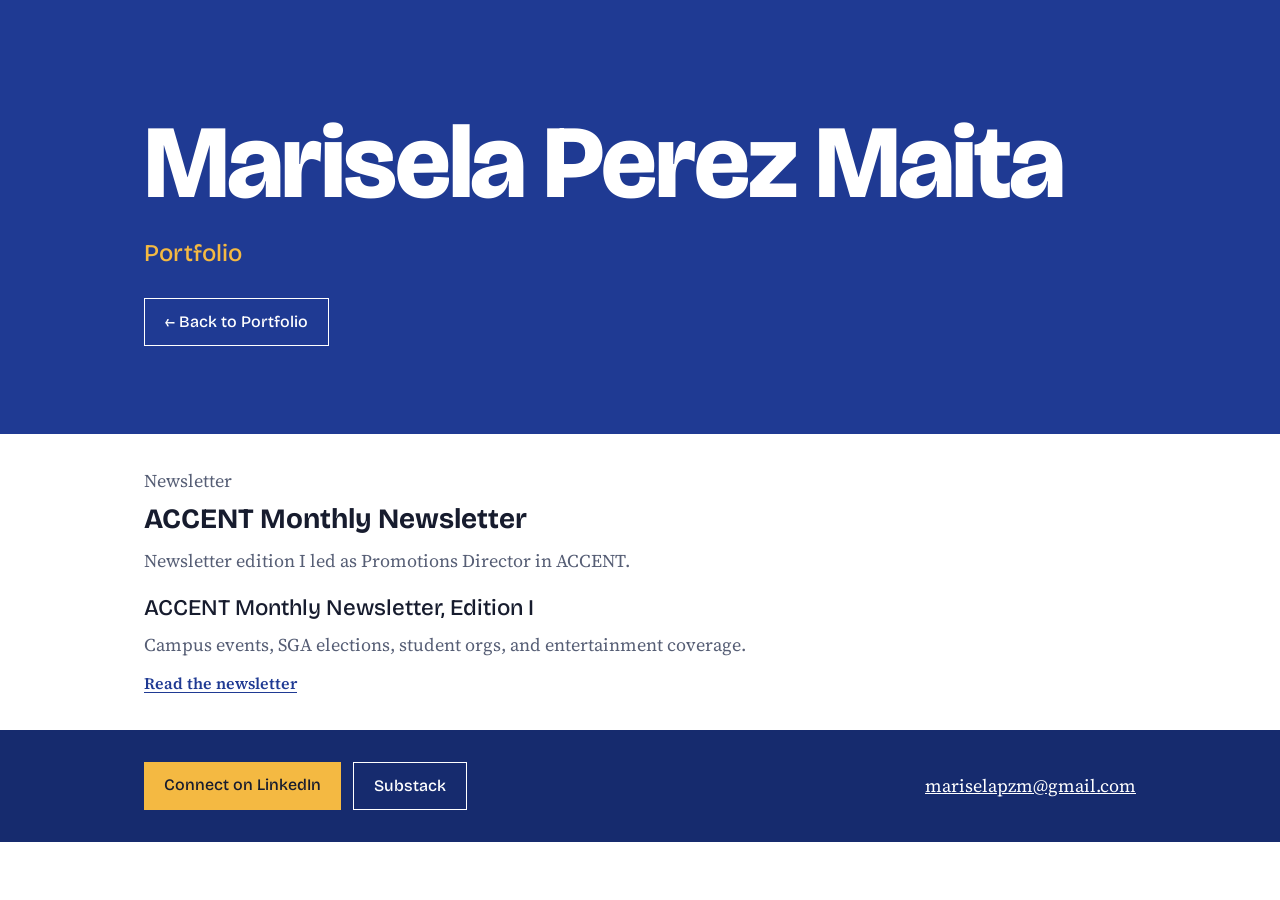
<file: newsletter.html>
<!DOCTYPE html>
<html lang="en">
<head>
  <meta charset="UTF-8">
  <meta name="viewport" content="width=device-width, initial-scale=1.0">
  <title>Newsletter — Marisela Perez Maita</title>
  <meta name="description" content="ACCENT Monthly Newsletter, Austin Community College.">
  <link rel="icon" href="assets/favicon.svg?v=4" type="image/svg+xml">
  <link rel="icon" href="assets/favicon.png?v=4" type="image/png">
  <link rel="apple-touch-icon" href="assets/favicon.png?v=4">
  <link rel="stylesheet" href="https://fonts.googleapis.com/css2?family=Bricolage+Grotesque:opsz,wght@12..96,500;12..96,800&family=Source+Serif+4:opsz,wght@8..60,400;8..60,600&display=swap">
  <link rel="stylesheet" href="css/style.css?v=6">
</head>
<body>
  <header class="site-header">
    <div class="container header-inner">
      <div>
        <h1><a class="home-link" href="index.html">Marisela Perez Maita</a></h1>
        <p class="tagline">Portfolio</p>
      </div>
      <div class="header-links">
        <a class="btn btn-outline" href="index.html">&larr; Back to Portfolio</a>
      </div>
    </div>
  </header>

  <main>
    <section id="newsletter" class="section container">
      <p class="eyebrow">Newsletter</p>
      <h2>ACCENT Monthly Newsletter</h2>
      <p class="section-note">Newsletter edition I led as Promotions Director in ACCENT.</p>
      <a class="newsletter-card" href="https://mailchi.mp/2ba8d38e01a6/accent-monthly-newsletter" target="_blank" rel="noopener">
        <span class="newsletter-card-title">ACCENT Monthly Newsletter, Edition I</span>
        <span class="newsletter-card-note">Campus events, SGA elections, student orgs, and entertainment coverage.</span>
        <span class="article-link">Read the newsletter</span>
      </a>
    </section>
  </main>

  <footer class="site-footer">
    <div class="container footer-inner">
      <div class="footer-links">
        <a class="btn btn-accent" href="https://www.linkedin.com/in/marisela-pm" target="_blank" rel="noopener">Connect on LinkedIn</a>
        <a class="btn btn-outline" href="https://substack.com/@infima" target="_blank" rel="noopener">Substack</a>
      </div>
      <p class="footer-contact"><a href="mailto:mariselapzm@gmail.com">mariselapzm@gmail.com</a></p>
    </div>
  </footer>

  <script src="js/main.js?v=3"></script>
</body>
</html>
</file>
<file: css/style.css>
:root {
  --blue: #1F3A93;
  --blue-dark: #162B6E;
  --gold: #F4B942;
  --bg: #FFFFFF;
  --bg-alt: #EEF1FA;
  --text: #171C2E;
  --text-muted: #565E75;
  --border: #D5DAEA;
  --display: "Bricolage Grotesque", -apple-system, "Segoe UI", sans-serif;
  --body: "Source Serif 4", Georgia, serif;
  --max-width: 1040px;
}

* { box-sizing: border-box; }

body {
  margin: 0;
  font-family: var(--body);
  font-size: 1.125rem;
  color: var(--text);
  background: var(--bg);
  line-height: 1.65;
}

a:focus-visible,
summary:focus-visible,
button:focus-visible {
  outline: 3px solid var(--gold);
  outline-offset: 3px;
}

.container {
  max-width: var(--max-width);
  margin: 0 auto;
  padding: 0 24px;
}

.site-header {
  background: var(--blue);
  color: #fff;
  padding: clamp(56px, 10vw, 112px) 0 clamp(48px, 8vw, 88px);
}

h1 {
  margin: 0;
  font-family: var(--display);
  font-weight: 800;
  font-size: clamp(2.9rem, 10vw, 6.5rem);
  line-height: 0.98;
  letter-spacing: -0.02em;
}

.tagline {
  margin: 20px 0 0;
  color: var(--gold);
  font-family: var(--display);
  font-weight: 500;
  font-size: clamp(1.15rem, 2.5vw, 1.5rem);
}

.bio-text {
  max-width: 34em;
  margin: 28px 0 0;
  font-size: 1.25rem;
}

.bio-text + .bio-text {
  margin-top: 16px;
}

.section {
  padding: 32px 24px;
}

#work {
  padding-top: 16px;
  padding-bottom: 72px;
}

.fold {
  border-bottom: 2px solid var(--blue);
}

.fold summary {
  display: flex;
  align-items: center;
  justify-content: space-between;
  gap: 16px;
  padding: 26px 0;
  color: var(--blue);
  font-family: var(--display);
  font-weight: 800;
  font-size: clamp(1.9rem, 5.5vw, 3.25rem);
  line-height: 1.05;
  letter-spacing: -0.015em;
  list-style: none;
  cursor: pointer;
}

.fold summary::-webkit-details-marker {
  display: none;
}

.fold summary::after {
  content: "+";
  flex: 0 0 auto;
  font-weight: 500;
  line-height: 1;
  transition: transform 0.2s ease;
}

.fold[open] summary::after {
  transform: rotate(45deg);
}

.fold-body {
  padding: 4px 0 36px;
}

.posts-grid {
  display: grid;
  grid-template-columns: repeat(auto-fill, minmax(230px, 1fr));
  gap: 16px;
  align-items: start;
}

.post-card {
  display: block;
}

.post-card img {
  display: block;
  width: 100%;
  height: auto;
}

.post-card:hover img {
  opacity: 0.85;
}

.reporting-grid {
  display: grid;
  grid-template-columns: 240px 1fr;
  gap: 36px;
  align-items: start;
}

.reporting-grid .posts-grid {
  grid-template-columns: 1fr;
}

.article-card {
  display: block;
  padding: 20px 0;
  border-top: 1px solid var(--border);
  text-decoration: none;
  color: var(--text);
}

.article-card:first-child {
  border-top: 0;
  padding-top: 0;
}

.article-source {
  margin: 0 0 4px;
  font-size: 1rem;
  color: var(--text-muted);
}

.article-title {
  margin: 0 0 8px;
  font-family: var(--display);
  font-weight: 500;
  font-size: 1.4rem;
  line-height: 1.2;
}

.article-card:hover .article-title {
  color: var(--blue);
}

.article-link {
  color: var(--blue);
  font-weight: 600;
  font-size: 1rem;
  text-decoration: underline;
  text-underline-offset: 3px;
}

.carousel {
  display: flex;
  align-items: center;
  gap: 12px;
}

.carousel-track {
  display: flex;
  gap: 20px;
  overflow-x: auto;
  scroll-snap-type: x mandatory;
  scroll-behavior: smooth;
  padding-bottom: 8px;
}

.carousel-slide {
  flex: 0 0 auto;
  scroll-snap-align: start;
  width: min(340px, 72vw);
  margin: 0;
}

.carousel-slide img,
.carousel-slide video {
  width: 100%;
  display: block;
  background: #000;
}

.carousel-slide figcaption {
  margin-top: 10px;
  font-size: 1rem;
  color: var(--text-muted);
}

.carousel-arrow {
  flex: 0 0 auto;
  width: 44px;
  height: 44px;
  border-radius: 50%;
  border: 2px solid var(--blue);
  background: var(--bg);
  color: var(--blue);
  font-size: 1.4rem;
  line-height: 1;
  cursor: pointer;
}

.carousel-arrow:hover {
  background: var(--blue);
  color: #fff;
}

.newsletter-card {
  display: block;
  max-width: 34em;
  text-decoration: none;
  color: var(--text);
}

.newsletter-card-title {
  display: block;
  font-family: var(--display);
  font-weight: 500;
  font-size: 1.4rem;
  line-height: 1.2;
  margin-bottom: 8px;
}

.newsletter-card-note {
  display: block;
  color: var(--text-muted);
  margin-bottom: 8px;
}

.plan-list {
  max-width: 38em;
  margin: 0;
  padding-left: 1.2em;
}

.plan-list li + li {
  margin-top: 16px;
}

.plan-list li::marker {
  color: var(--blue);
}

.home-link {
  color: inherit;
  text-decoration: none;
}

.header-inner {
  display: flex;
  flex-wrap: wrap;
  align-items: flex-end;
  justify-content: space-between;
  gap: 24px;
}

.eyebrow {
  margin: 0;
  color: var(--text-muted);
}

.section h2 {
  margin: 0 0 4px;
  font-family: var(--display);
  font-size: 1.75rem;
}

.section-note {
  margin: 0 0 20px;
  color: var(--text-muted);
}

.header-links,
.footer-links {
  display: flex;
  flex-wrap: wrap;
  gap: 12px;
}

.btn {
  display: inline-block;
  padding: 10px 20px;
  font-family: var(--display);
  font-weight: 500;
  font-size: 1rem;
  text-decoration: none;
}

.btn-accent {
  background: var(--gold);
  color: var(--text);
}

.btn-outline {
  color: #fff;
  border: 1px solid #fff;
}

.site-footer {
  background: var(--blue-dark);
  color: #fff;
  padding: 32px 0;
}

.footer-inner {
  display: flex;
  flex-wrap: wrap;
  align-items: center;
  justify-content: space-between;
  gap: 16px;
}

.footer-contact {
  margin: 0;
}

.footer-contact a {
  color: inherit;
}

@media (max-width: 640px) {
  .reporting-grid {
    grid-template-columns: 1fr;
  }
}

@media (prefers-reduced-motion: reduce) {
  .fold summary::after {
    transition: none;
  }
}
</file>
